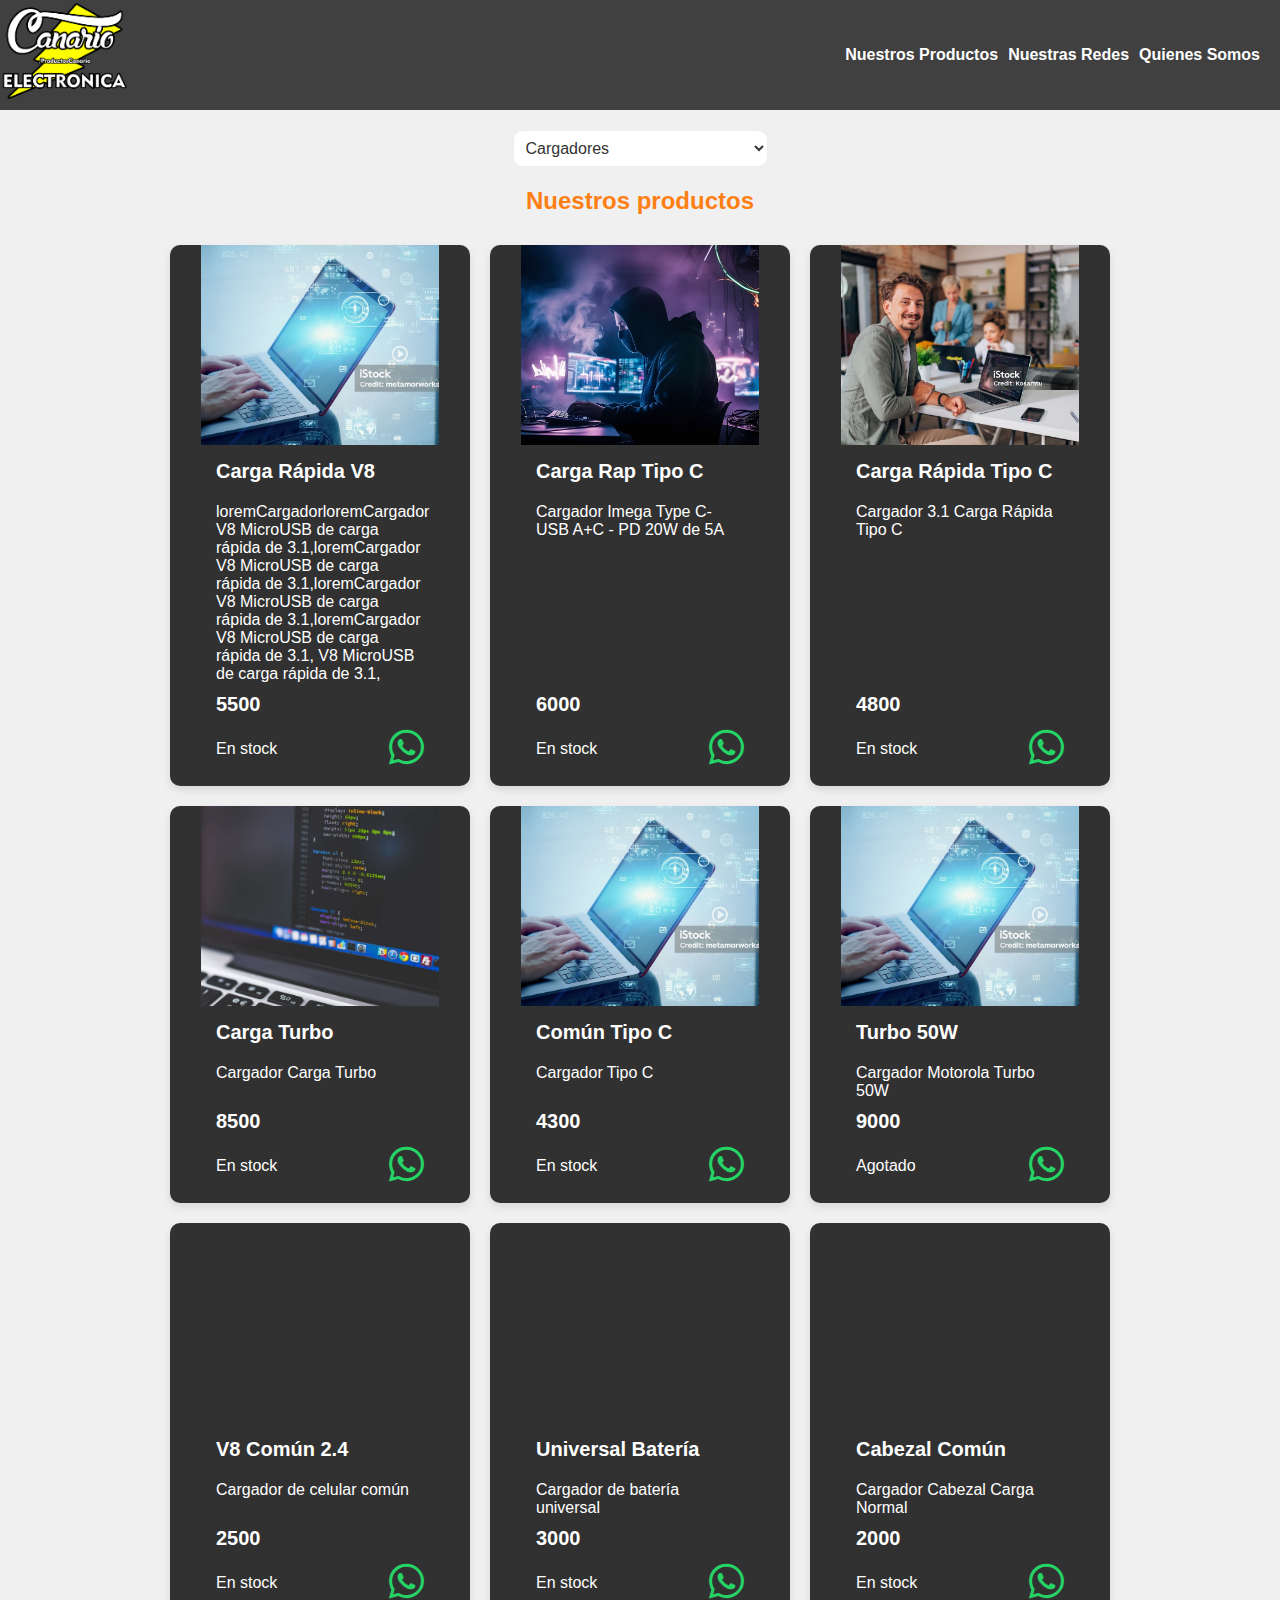
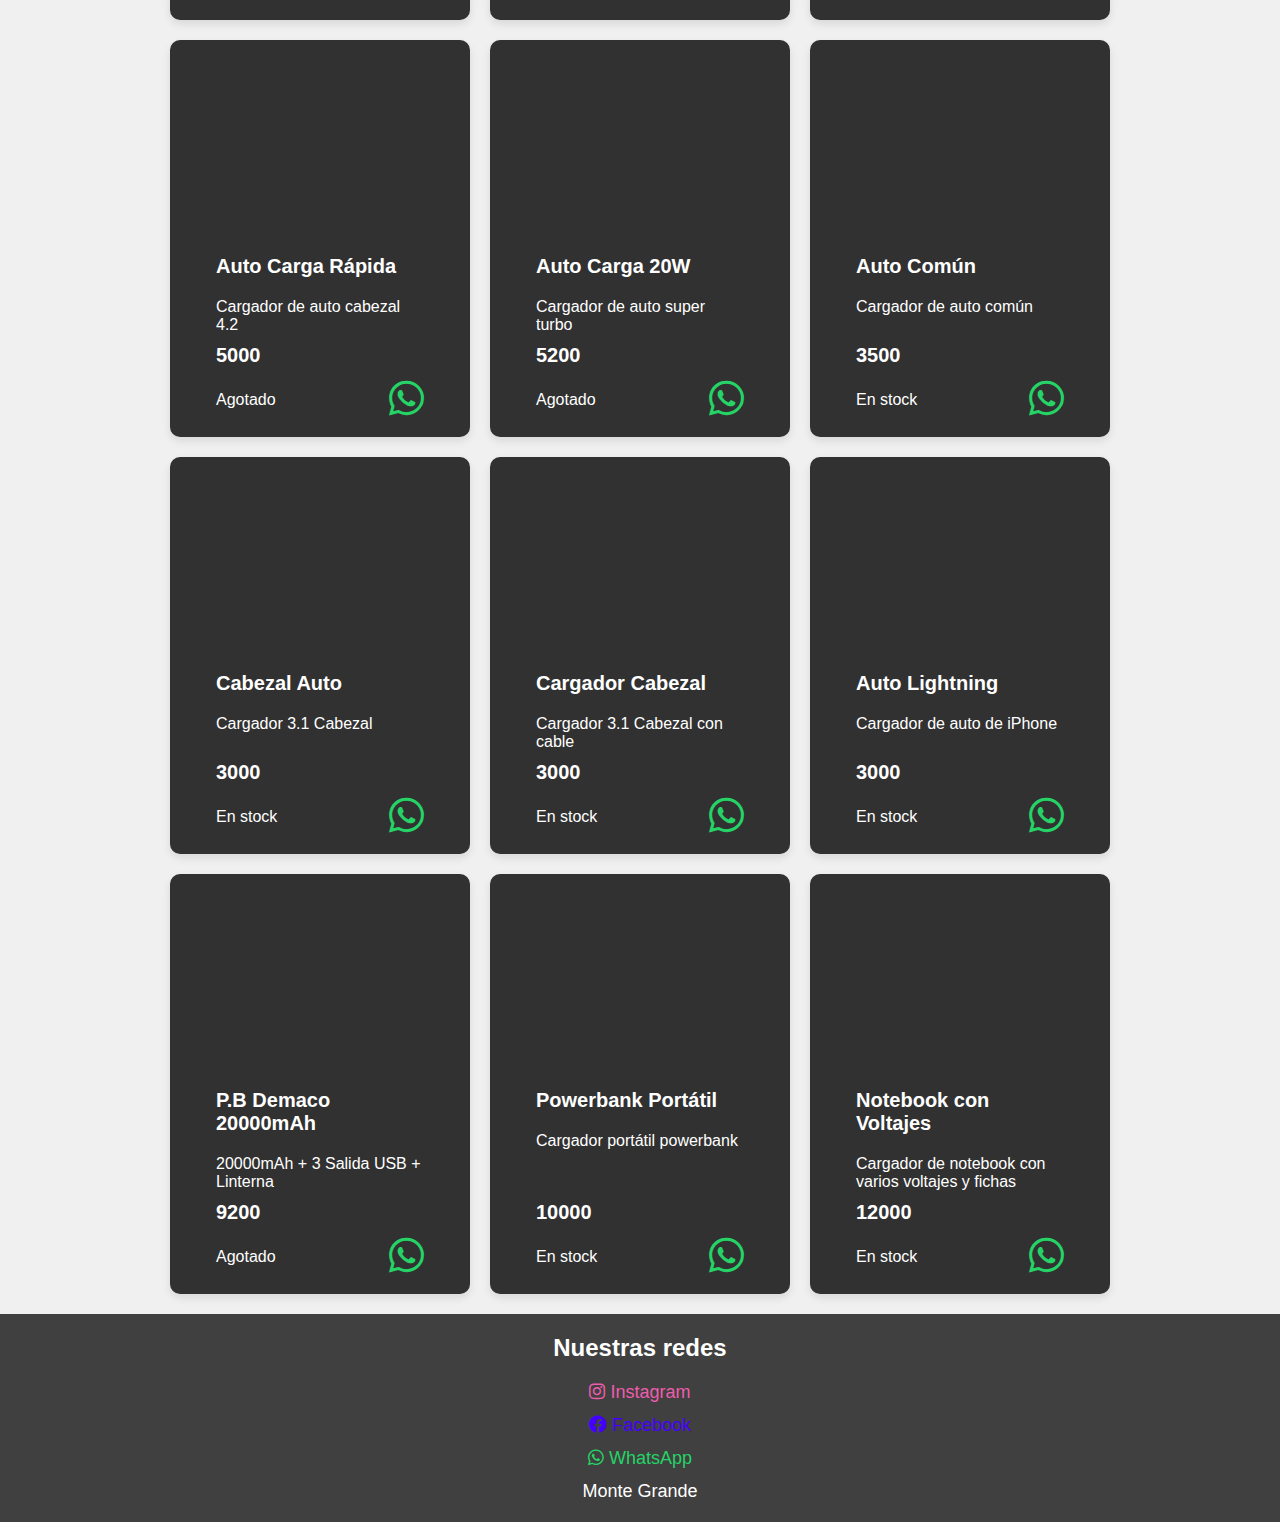
<file: productos.html>
<!DOCTYPE html>
<html lang="es">
<head>
    <meta charset="UTF-8">
    <meta name="viewport" content="width=device-width, initial-scale=1.0">
    <meta name="description" content="Descripción de tu página, incluyendo palabras clave relevantes.">
    <meta name="keywords" content="palabras, clave, relevantes, para, tu, sitio">
    <meta name="author" content="Tu Nombre o Nombre de la Empresa">
    <meta property="og:title" content="Título de tu Página">
    <meta property="og:description" content="Descripción de tu página para compartir en redes sociales.">
    <meta property="og:image" content="URL de la imagen que quieres mostrar en las redes sociales">
    <meta property="og:url" content="URL de tu página">
    <meta name="twitter:card" content="summary_large_image">
    <meta name="twitter:title" content="Título de tu Página">
    <meta name="twitter:description" content="Descripción de tu página para Twitter.">
    <meta name="twitter:image" content="URL de la imagen para Twitter">
    <meta name="robots" content="index, follow">
    <title>Canario</title>
    <link rel="stylesheet" href="index.css">
    <link rel="stylesheet" href="https://cdnjs.cloudflare.com/ajax/libs/font-awesome/6.0.0-beta3/css/all.min.css">
</head>
</head>
<body>
    <header>
      <div class="container">
        <h1 class="logo">
          <a href="/">
            <img  width="150px" height="150px" src="/imagenes/logo.png" alt="Productos Canario" />
            </a>
          </h1>
            <nav>
                <a href="#nuestros-productos">Nuestros Productos</a>
                <a href="#nuestras-redes">Nuestras Redes</a>
                <a href="#">Quienes Somos</a>
            </nav>
        </div>
    </header>

    <main>
      <select id="categoria-select">
      </select>
        <h2>Nuestros productos</h2>
        <div id="nuestros-productos" class="productos"></div>
    </main>

    <footer class="footer">
        <div id="nuestras-redes" class="footer-container flash">
            <h2>Nuestras redes</h2>
            <ul>
                <li>
                  <a class="instagram" href="https://www.instagram.com/productoscanario/?hl=es-la" target="_blank">
                    <i class="fab fa-instagram"></i> Instagram
                  </a>
                </li>
                <li>
                  <a class="fb" href="https://www.facebook.com/ProductosCanario" target="_blank">
                    <i class="fab fa-facebook"></i> Facebook
                  </a>
                </li>
                <li>
                  <a class="wsp" href="https://wa.me/5491134343601?text=Buenos%20dias%20Canario,%20vi%20tus%20productos%20y%20queria%20consultarte%20por..." target="_blank">
                    <i class="fab fa-whatsapp"></i> WhatsApp
                  </a>
                </li>
                <li>Monte Grande</li>
              </ul>
        </div>
      </footer>

    <script src="productos.js"></script>
</body>
</html>
</file>
<file: index.css>
:root {
    --primary-bg-color: rgb(64,64,64);
    --secondary-bg-color: rgb(49,49,49);
    --primary-text-color: rgb(254,127,20);
    --hover-text-color: rgb(197, 89, 0);
}

* {
    box-sizing: border-box;
    margin: 0;
    padding: 0;
}

html {
    scroll-behavior: smooth;
}

body {
    font-family: 'Roboto', sans-serif;
    background-color: rgb(240,240,240);
}

button {
    font-size: 1.5em;
    font-weight: bold;
    padding: 10px 30px;
    border-radius: 10px;
    border: 1px solid rgba(0,0,0, 0.3);
    box-shadow: 2px 2px 10px rgba(0,0,0, 0.5);
    color: white;
    background-color: var(--primary-text-color);
}

button:hover {
    background-color: var(--primary-text-color);
    transition: .3s;
}

main h2{
    text-align: center;
    margin-top: 15px;
    font-size: 24px;
    color: var(--primary-text-color);
}

.color-primary {
    color: var(--primary-text-color);
}

header {
    z-index: 20;
    background-color: var(--primary-bg-color);
}

header .logo {
    margin: -10px;
    color: var(--primary-text-color);
}

header .container {
    display: flex;
    flex-direction: column;
    align-items: center;
    max-width: 1400px;
    height: 240px;
}

header nav {
    display: flex;
    flex-direction: column;
    text-align: center;
    padding-bottom: 25px;
    gap: 10px;
}

header a {
    text-decoration: none;
    font-weight: bold;
    color: white;
}

header a:hover {
    color: var(--primary-text-color);
}

select {
    display: flex;
    margin: auto;
    margin-top: 10px;
    padding: 8px;
    border: 1px solid rgb(238, 238, 238);
    border-radius: 10px;
    background-color: #ffffff;
    color: #333;
    font-size: 16px;
    cursor: pointer;
    transition: 0.3s;
    outline: none;
}

nav select:hover {
    border-color: #007bff;
}

nav select:focus {
    border-color: #007bff;
    box-shadow: 0 0 5px rgba(0, 123, 255, 0.5);
}

nav select option {
    padding: 8px;
    background-color: white;
    color: #333;
}

/* inicio INDEX -categorias estilos */
#categoria {
    display: grid;
    grid-template-columns: repeat(auto-fill, minmax(250px, 1fr));
    gap: 20px;
    padding: 20px; /* Añadir padding para espaciar el contenido del borde */
    z-index: -1;
}

.cardIndex {
    background-color: #fff;
    border: 1px solid #ddd;
    border-radius: 8px;
    box-shadow: 0 2px 5px rgba(0, 0, 0, 0.1);
    overflow: hidden;
    transition: 0.3s ease;
    display: flex;
    flex-direction: column;
    height: 100%;
    display: flex;
}

.cardIndex img {
    width: 100%;
    height: 150px;
    object-fit: cover;
}

.cardIndex .card-content {
    padding: 15px;
    flex: 1;
}

.cardIndex h3 {
    font-size: 1.2em;
    margin-bottom: 10px;
    color: #333;
}

.cardIndex p {
    font-size: 0.9em;
    margin-bottom: 15px;
    color: #666;
}

.cardIndex button {
    background-color: var(--primary-text-color);
    color: #fff;
    border: none;
    border-radius: 0 0 8px 8px;
    padding: 10px;
    width: 100%;
    cursor: pointer;
    font-size: 1em;
    transition: 0.3s ease;
    text-align: center; /* Centrar el texto dentro del botón */
}

.cardIndex:hover {
    transform: translateY(-5px);
    box-shadow: 0 4px 10px rgba(0, 0, 0, 0.2);
}
/* final INDEX estilos */

/* INICIO CARDS ESTILOS */
.productos {
    margin-top: 20px;
    display: flex;
    flex-wrap: wrap;
    gap: 20px; /* Espacio entre las tarjetas */
    justify-content: center; /* Centra las tarjetas horizontalmente */
    padding: 0px 40px;
}

.card {
    display: flex;
    flex-direction: column;
    background-color: var(--secondary-bg-color);
    border-radius: 10px;
    color: white;
    overflow: hidden;
    width: 300px; /* Ajusta el ancho según sea necesario */
    box-shadow: 0 4px 8px rgba(0, 0, 0, 0.1);
    padding: 0px 31px;
    transition: 0.3s ease;
}

.card:hover {
    transform: translateY(-5px);
    box-shadow: 0 4px 10px rgba(0, 0, 0, 0.2);
}

.card-image {
    height: 200px; /* Ajusta la altura según sea necesario */
    background-size: cover;
    background-position: center;
}

.card-content {
    display: flex;
    flex-direction: column;
    padding: 15px;
    flex-grow: 1; /* Permite que el contenido crezca para llenar el espacio */
}

.card-title {
    font-size: 1.25em;
    margin-bottom: 10px;
}

.card-description {
    font-size: 1em;
    margin: 10px 0;
    flex-grow: 1; /* Permite que la descripción se ajuste */
}

.card-price {
    font-size: 1.25em;
    font-weight: bold;
    margin-bottom: 10px;
}

.card-footer {
    display: flex;
    justify-content: space-between;
    align-items: center;
}

.card-button {
    text-decoration: none;
    color: rgb(37, 211, 102);
    font-size: 40px;
}

.card-button:hover {
    color: rgb(0, 255, 94);
}
/* FIN CARDS ESTILOS */


/* INCIO Footer */
.footer-container{
    background-color: var(--primary-bg-color);
    margin-top: 20px;
    text-align: center;
    color: rgb(255,255,255)  
}

.footer-container h2 {
    padding-top: 20px;
}


.footer-container ul {
    display: flex;
    flex-direction: column;
    justify-content: space-between;
    gap: 12px;
    padding: 20px 0px
}

.footer-container li {
    list-style: none;
    font-size: 18px;
}

.footer-container li a{
    text-decoration: none;
}

.footer-container .instagram {
    color: #ee5dad; /* Color de Instagram */
  }
  
  .footer-container .fb {
    color: #4400ff; /* Color azul de Facebook */
  }
  
  .footer-container .wsp {
    color: #25D366; /* Color verde de WhatsApp */
  }
  
/* FIN Footer */

@media(min-width: 720px){
    header {
        position: fixed;
        width: 100%;
        margin-top: -130px;
        /*Siempre que usamos fixed hay que darle el ancho del 100% */
        }

    header .container{
        flex-direction: row;
        justify-content: space-between;
        height: 110px;   
    }

    header nav {
        flex-direction: row;
        padding-bottom: 0;
        padding-right: 20px;
    }

    main h2 {
        margin-top: 20px;
        margin-bottom: 30px;
    }

    .h2-index {
        margin-top: 130px;
    }

    select {
        margin-top: 130px;
    }}

@media (max-width: 1024px) {
    .card {
        width: calc(50% - 16px); /* Ajusta el ancho para 2 tarjetas por fila */
    }
}

@media (max-width: 768px) {
    .card {
        width: calc(100% - 16px); /* Ajusta el ancho para 1 tarjeta por fila */
    }
}
</file>
